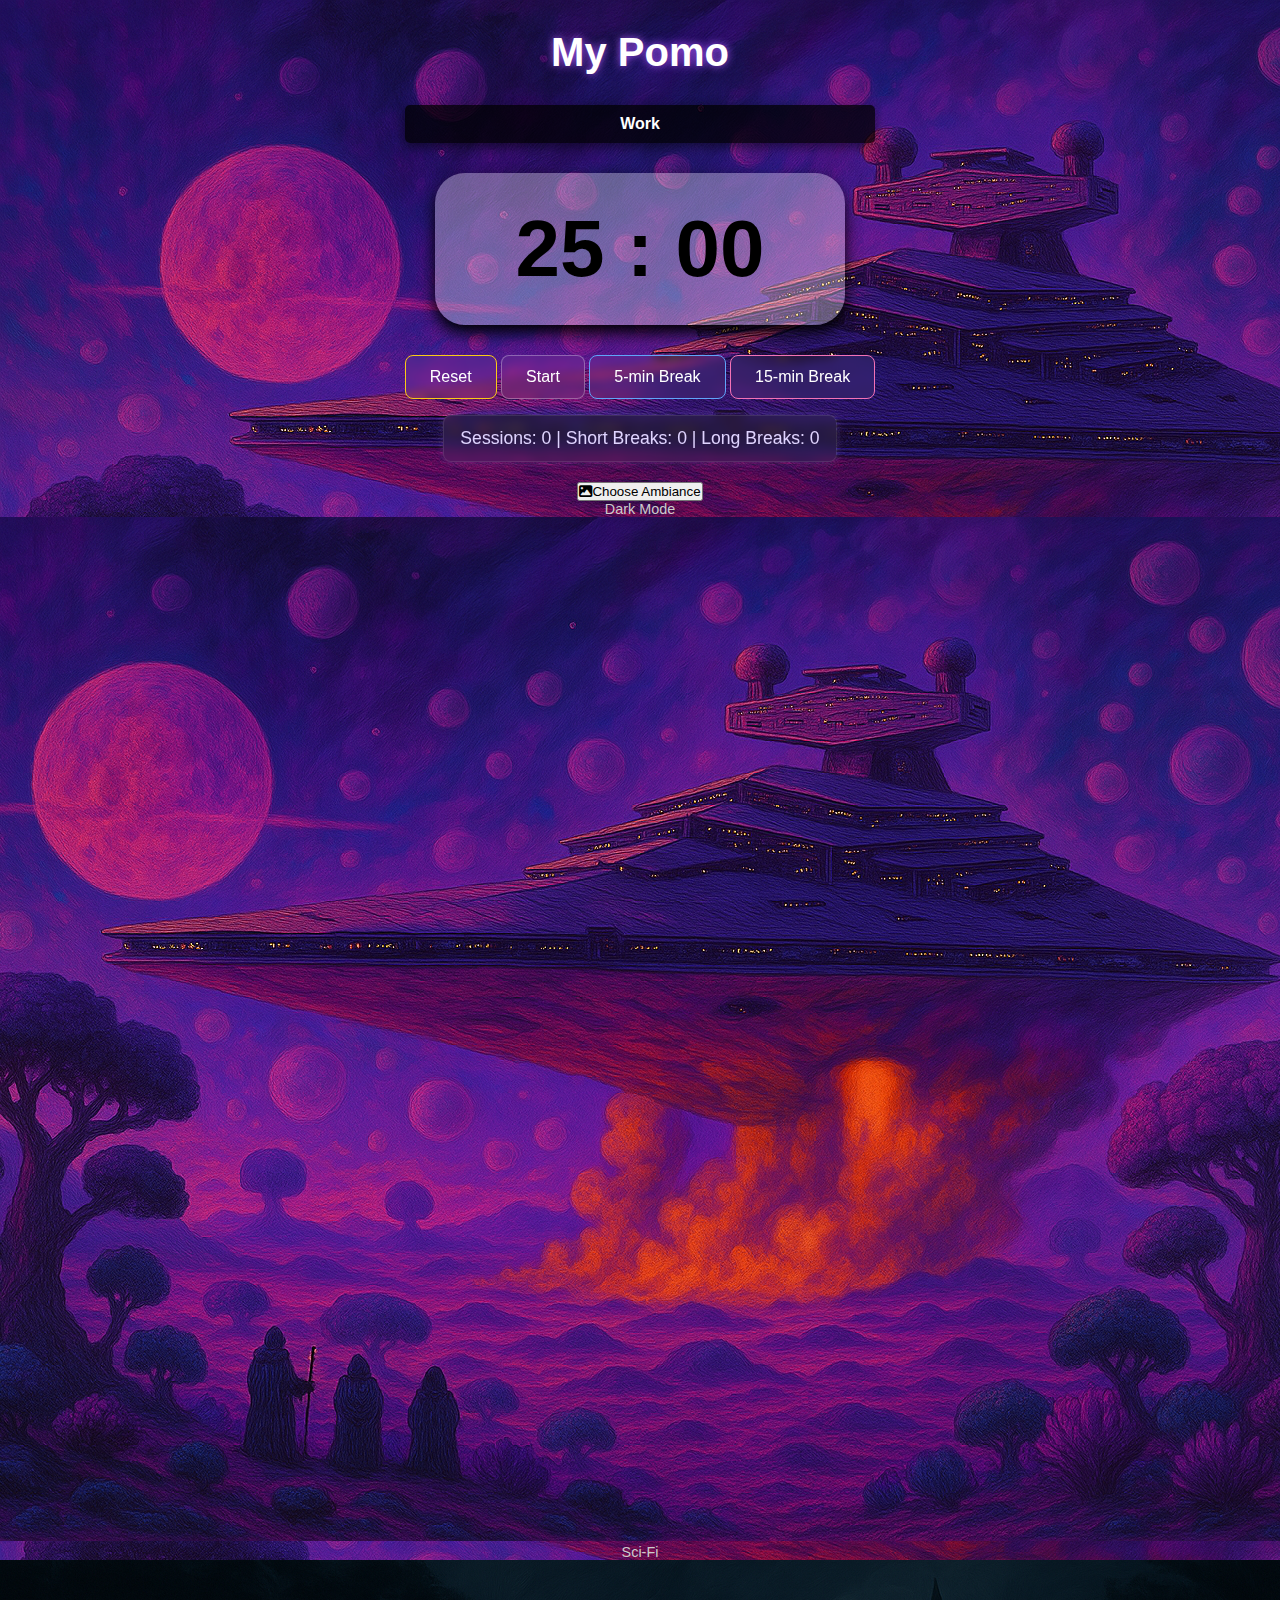
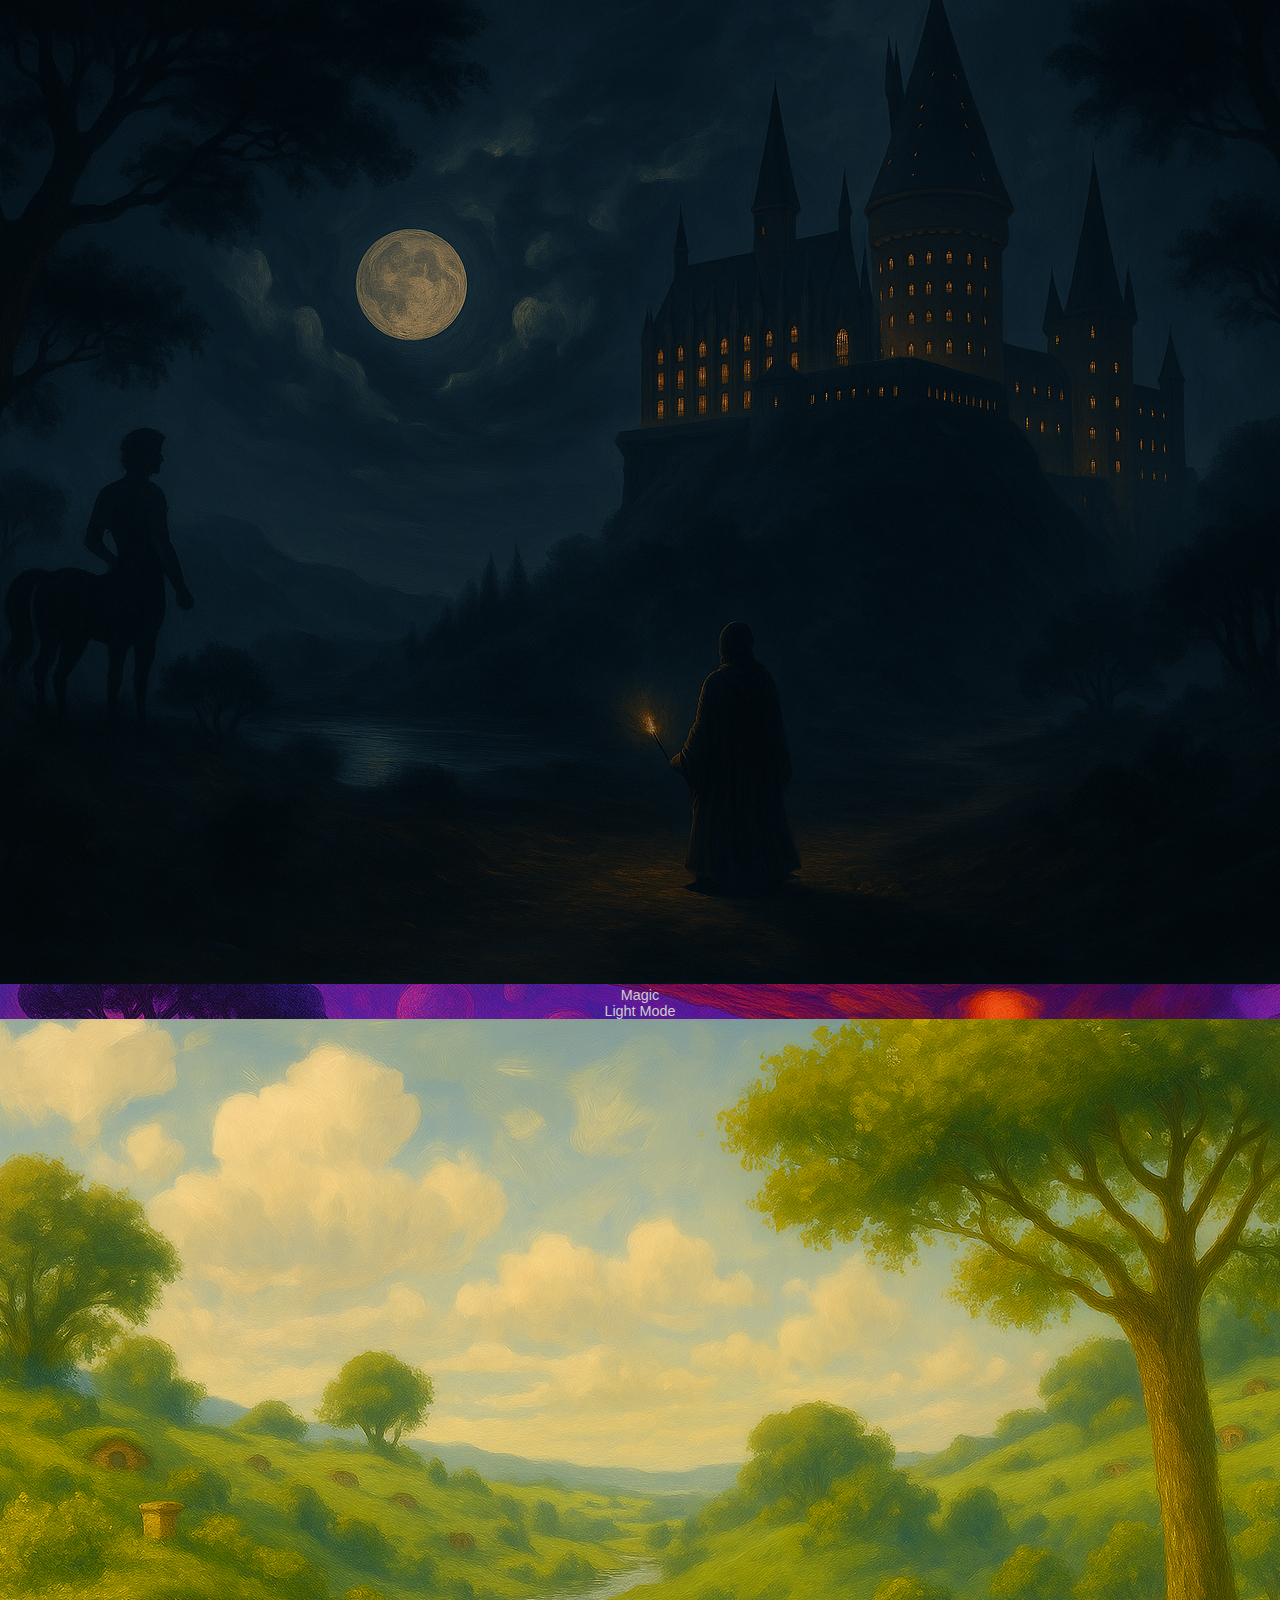
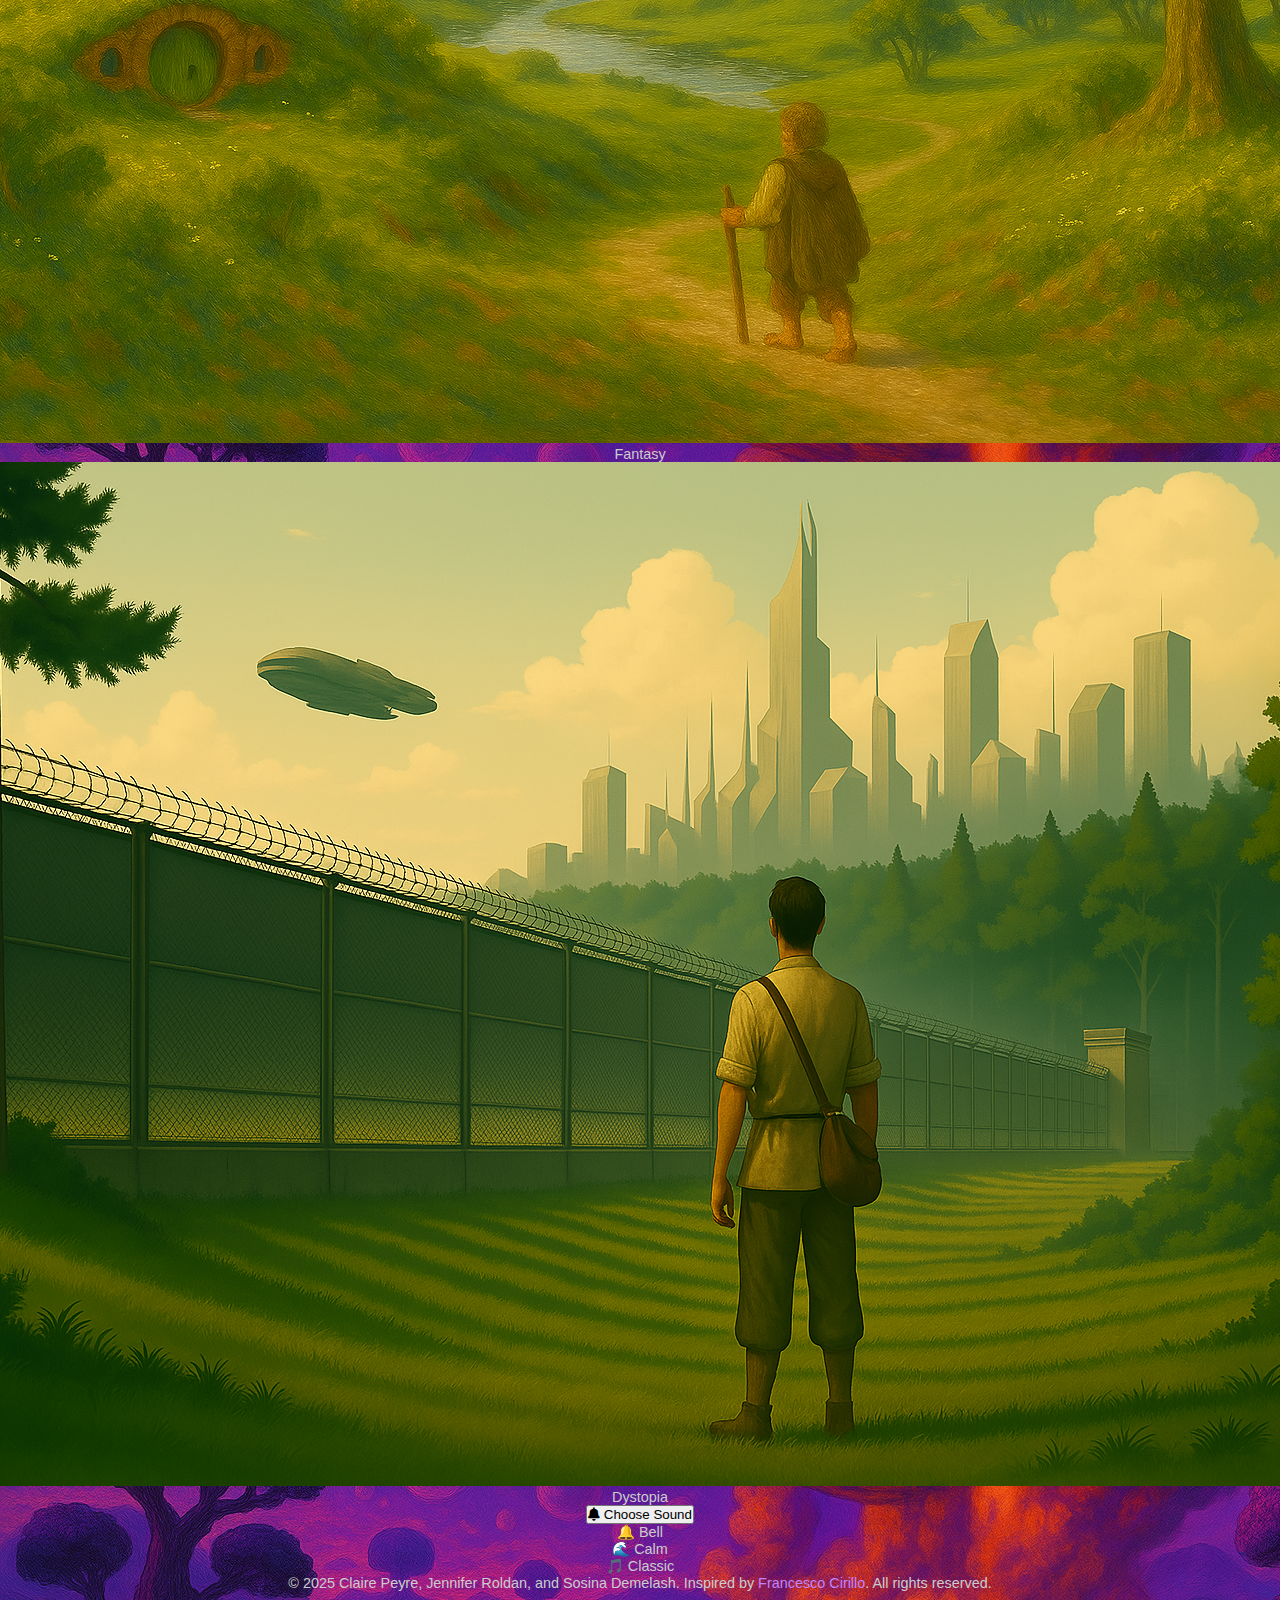
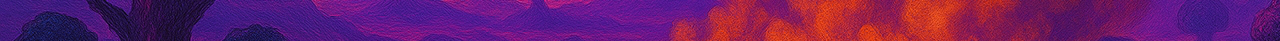
<file: index.html>
<!DOCTYPE html>
<html lang="en">
<head>
    <meta charset="UTF-8">
    <meta name="viewport" content="width=device-width, initial-scale=1.0">
    <meta name="description" content="MyPomo is a sleek and customizable Pomodoro timer designed to help you boost productivity through focused work intervals and intentional breaks — all while immersing yourself in different pop culture universes. Choose from themed backgrounds like sci-fi, fantasy, or dystopia, with both dark and light modes to match your mood and ambiance.">
    <meta name="author" content="Co-authored by Claire Peyre, Jennifer Roldan, Sosina Demelash">
    <link rel="stylesheet" href="https://cdnjs.cloudflare.com/ajax/libs/font-awesome/6.4.0/css/all.min.css">
    <link href="https://fonts.googleapis.com/css2?family=Poppins:wght@400;600&display=swap" rel="stylesheet">
    <link rel="preconnect" href="https://fonts.googleapis.com">
    <link rel="preconnect" href="https://fonts.gstatic.com" crossorigin>
    <link href="https://fonts.googleapis.com/css2?family=Island+Moments&display=swap" rel="stylesheet">
    <link rel="stylesheet" href="pomo.css">
    <title>My Pomo</title>
</head>

<body>
    <main id="app">
        <header>
            <h1>My Pomo</h1>
        </header>

        <!-- Label: Work or Break -->
        <div id="session-label">Work</div>

        <!-- Timer Display -->
        <section class="main-timer">
            <div id="time">25 : 00</div>
        </section>

        <!-- Timer Controls -->
        <section class="controls">
            <button id="reset" aria-label="Reset Timer">Reset</button>
            <button id="start" aria-label="Start Timer">Start</button>
            <button id="short-break" aria-label="Start 5 Minute Break">5-min Break</button>
            <button id="long-break" aria-label="Start 15 Minute Break">15-min Break</button>
        </section>
        
        <!-- Session Counter Display -->
        <section id="session-counter">
        <p id="session-info">Sessions: 0 | Short Breaks: 0 | Long Breaks: 0</p>
        </section>       

    </main>

    <footer>
        <!-- Footer Settings -->
        <div class="settings-container">

            <!-- Background selector -->
            <button id="toggle-theme" class="settings-button" aria-label="Choose ambiance"><i class="fa-solid fa-image"></i><span class="tooltip">Choose Ambiance</span></button>
            <!-- Background selector -->
            <ul class="bg-options">
                <li class="option-group">Dark Mode</li>
                    <li data-value="scifi">
                        <img src="images/scifi.png" alt="Sci-Fi" />
                        <span>Sci-Fi</span>
                    </li>
                    <li data-value="hp-night">
                        <img src="images/hp-dark.png" alt="Magic" />
                        <span>Magic</span>
                    </li>
                <li class="option-group">Light Mode</li>
                    <li data-value="lotr-light">
                        <img src="images/lotr-light.png" alt="Fantasy" />
                        <span>Fantasy</span>
                    </li>
                    <li data-value="hg-light">
                        <img src="images/hg-light.png" alt="Dystopia" />
                        <span>Dystopia</span>
                    </li>
            </ul>

            <!-- Alarm sound selector -->
            <button id="alarm-toggle" class="settings-button" aria-label="Alarm Sound">
                <i class="fa-solid fa-bell"></i>
                <span class="tooltip">Choose Sound</span>
            </button>
        </div>

        <div id="alarm-options" class="dropdown-menu">
            <ul>
                <li data-sound="bell">🔔 Bell</li>
                <li data-sound="calm">🌊 Calm</li>
                <li data-sound="classic">🎵 Classic</li>
            </ul>
        </div>

        <!-- Footer Credits -->
        <p class="credits">
        &copy; 2025 Claire Peyre, Jennifer Roldan, and Sosina Demelash.  
        Inspired by <a href="https://www.francescocirillo.com" target="_blank" rel="noopener noreferrer">Francesco Cirillo</a>.  
        All rights reserved.
        </p>

    </footer>
    
    <script src="script.js"></script>
</body>
</html>
</file>
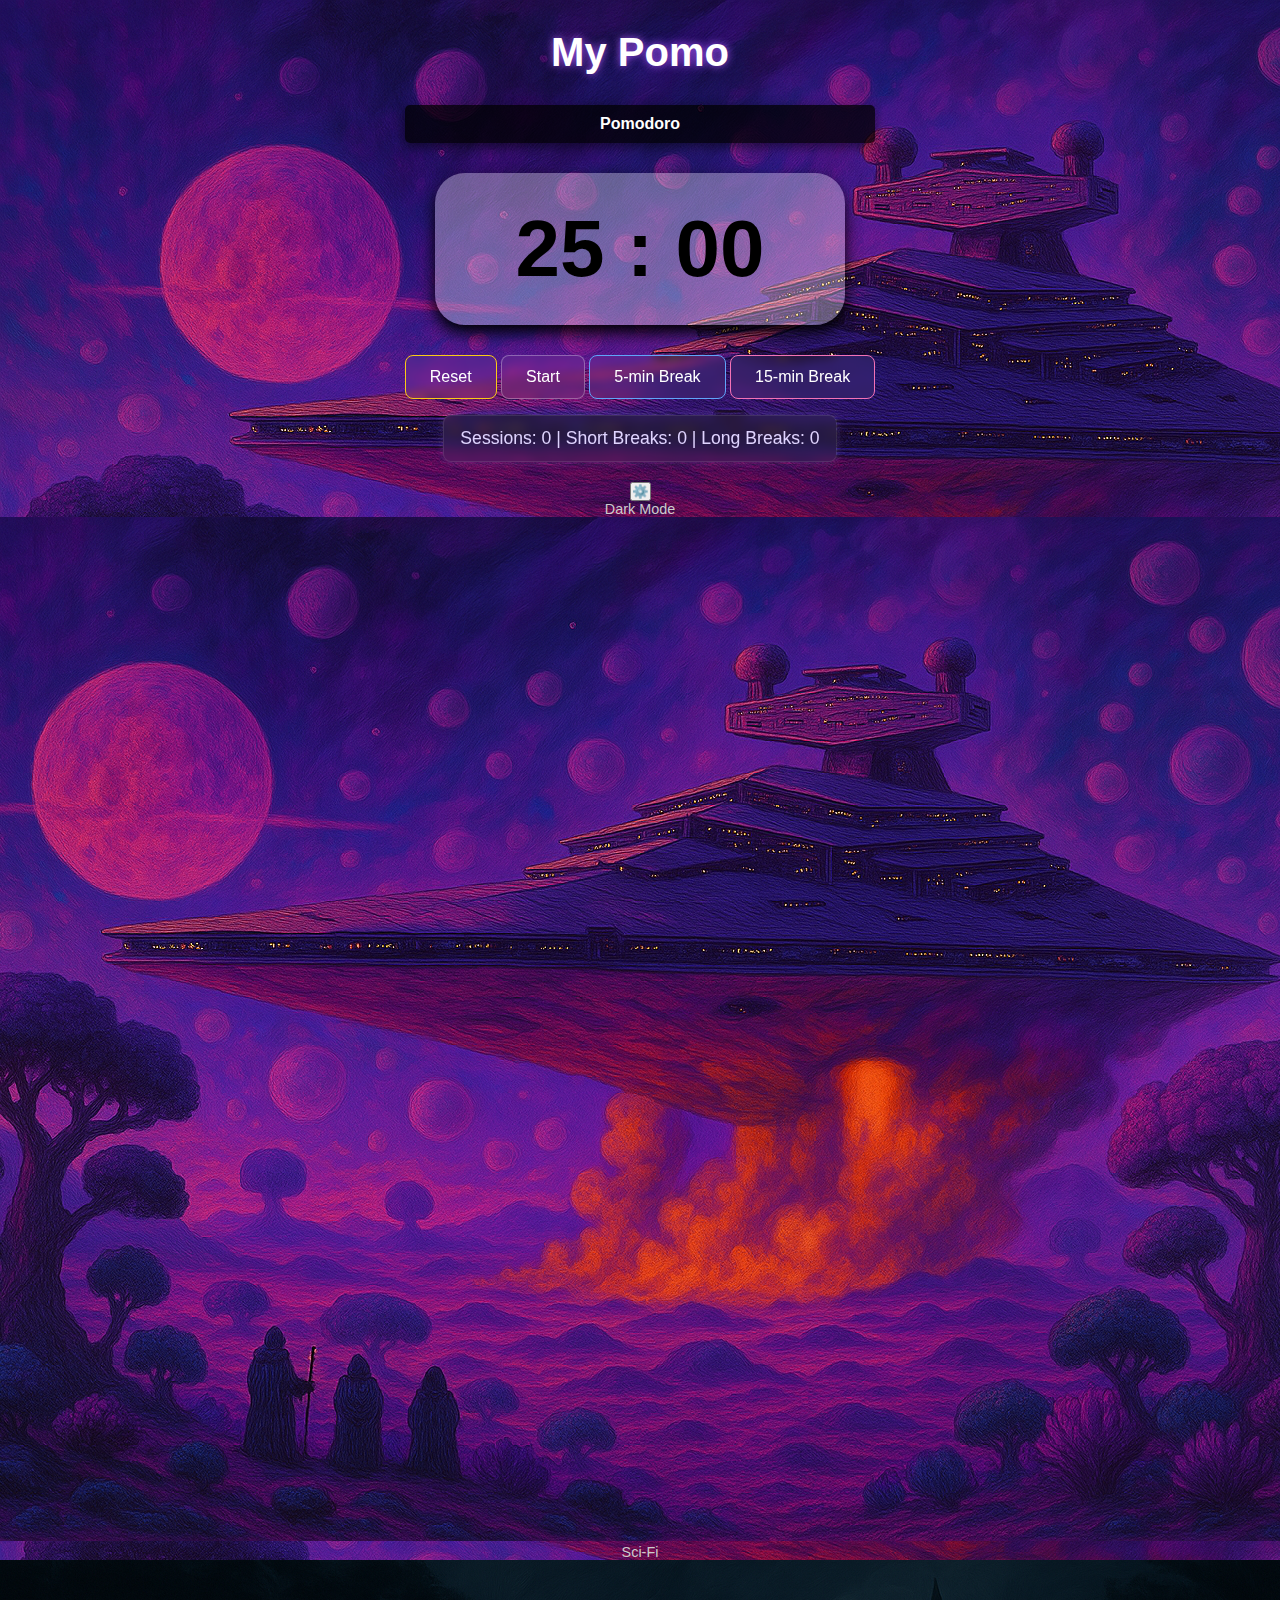
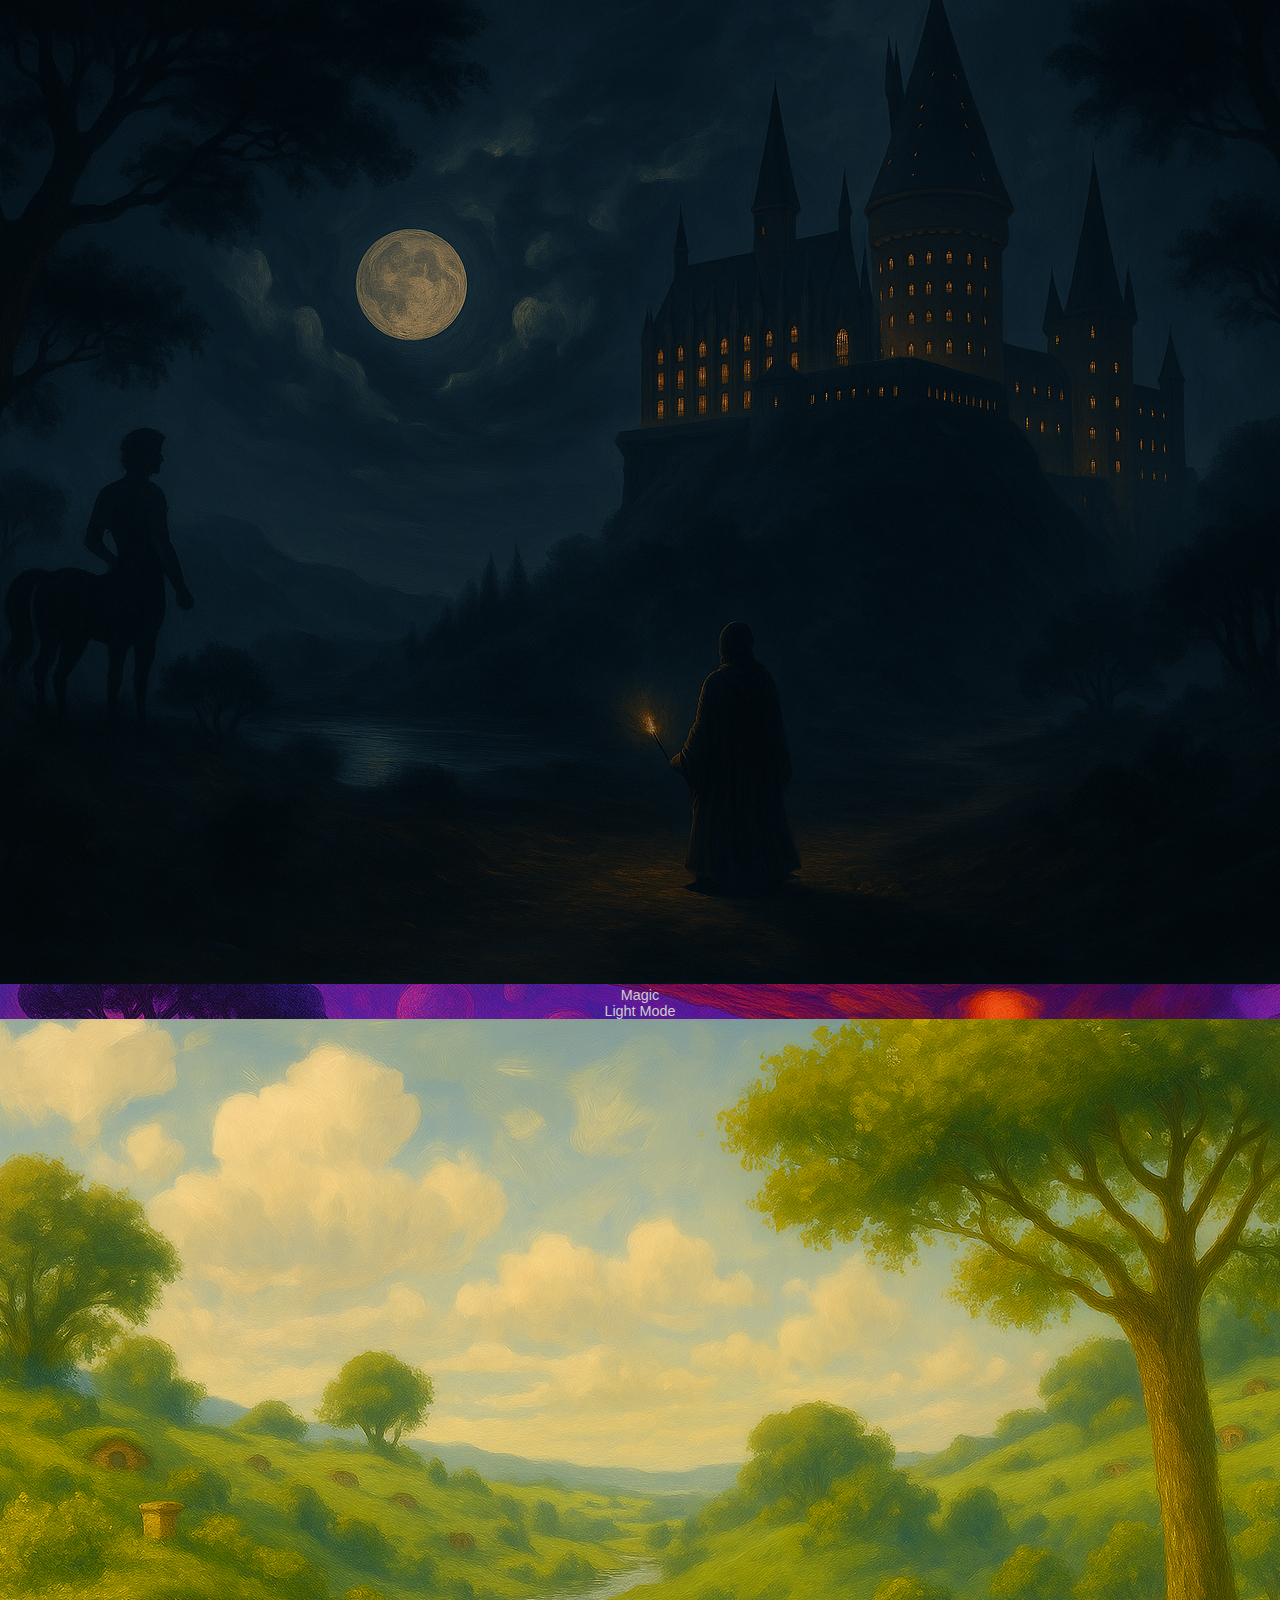
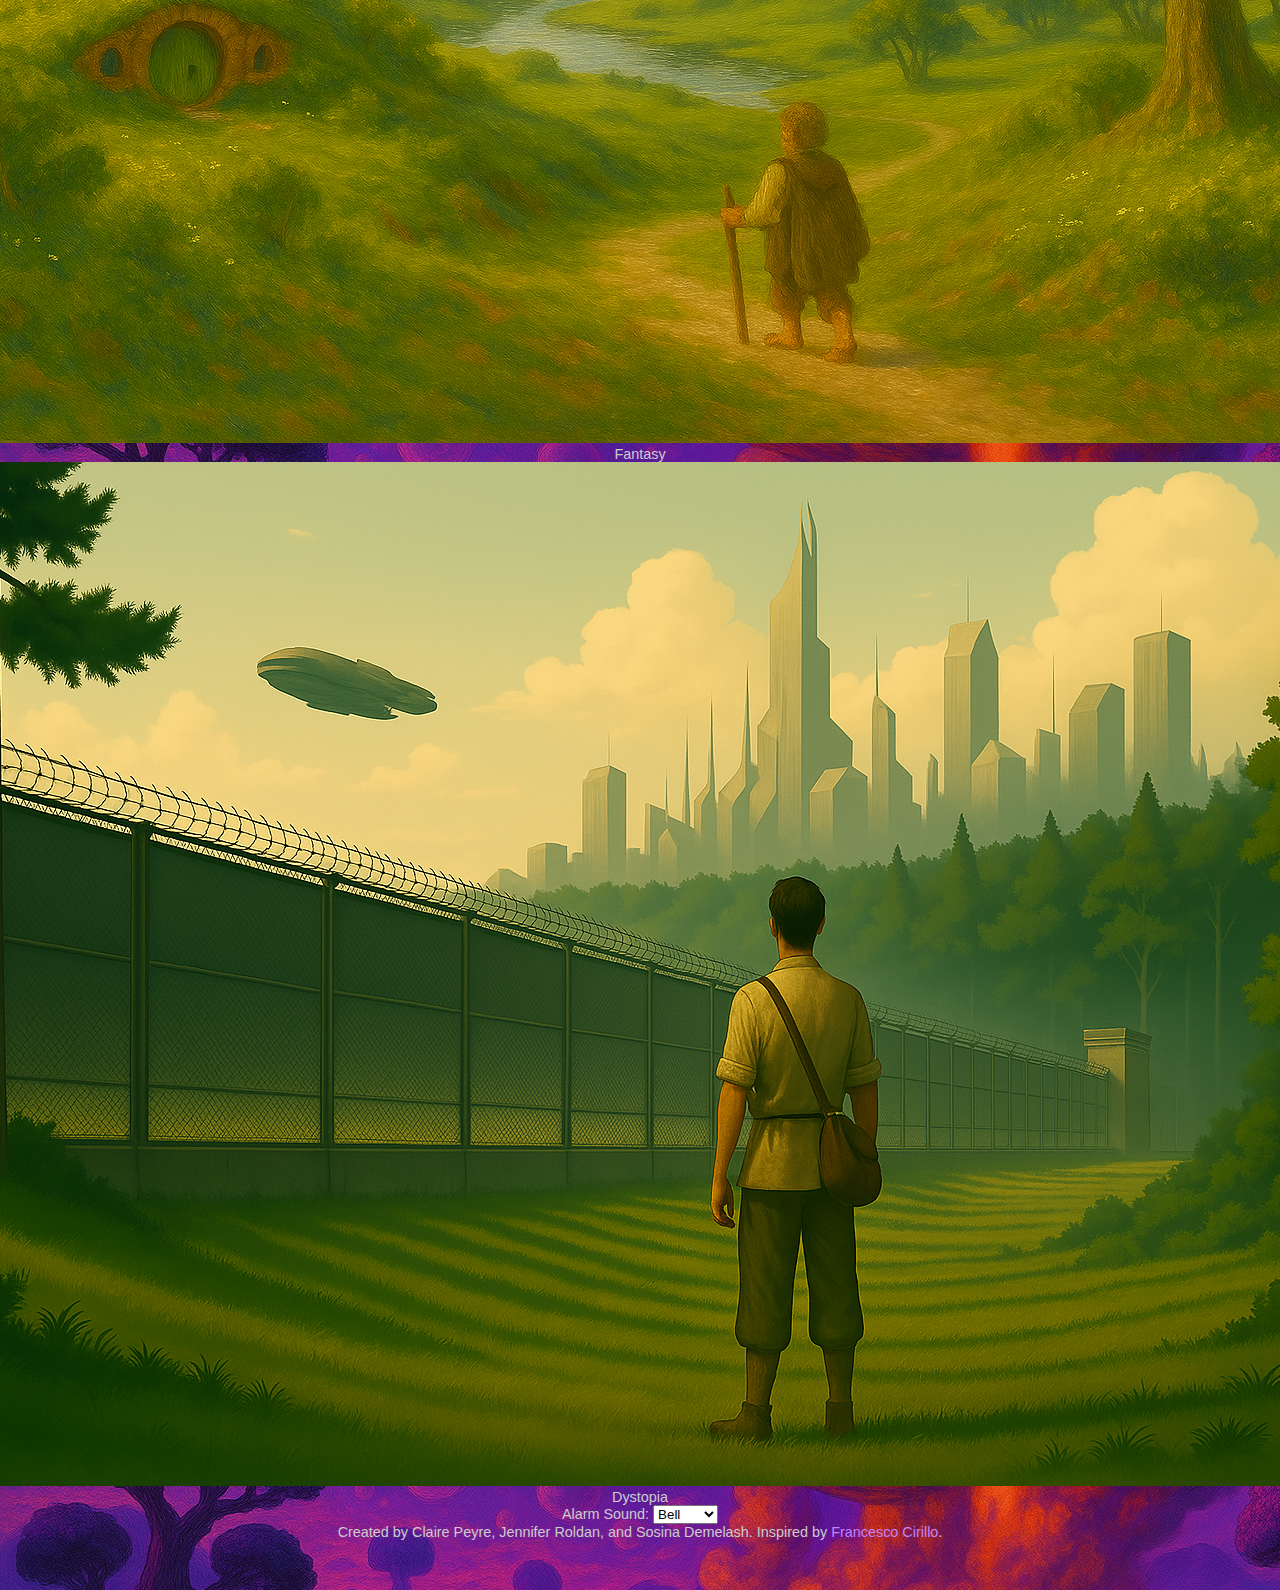
<file: pomo.html>
<!DOCTYPE html>
<html lang="en">
<head>
    <meta charset="UTF-8">
    <meta name="viewport" content="width=device-width, initial-scale=1.0">
    <meta name="description" content="MyPomo is a sleek and customizable Pomodoro timer designed to help you boost productivity through focused work intervals and intentional breaks.">
    <meta name="author" content="Co-authored by Claire Peyre, Jennifer Roldan, Sosina Demelash">
    <link rel="stylesheet" href="pomo.css">
    <title>My Pomo</title>
</head>

<body>
    <main id="app">
        <header>
            <h1>My Pomo</h1>
        </header>

        <!-- Label: Pomodoro or Break -->
        <div id="session-label">Pomodoro</div>

        <!-- Timer Display -->
        <section class="main-timer">
            <div id="time">25 : 00</div>
        </section>

        <!-- Timer Controls -->
        <section class="controls">
            <button id="reset" aria-label="Reset Timer">Reset</button>
            <!-- <button id="pause" aria-label="Pause Timer">Pause</button> -->
            <button id="start" aria-label="Start Timer">Start</button>
            <button id="short-break" aria-label="Start 5 Minute Break">5-min Break</button>
            <button id="long-break" aria-label="Start 15 Minute Break">15-min Break</button>
        </section>
        
        <!-- Session Counter Display -->
        <section id="session-counter">
        <p id="session-info">Sessions: 0 | Short Breaks: 0 | Long Breaks: 0</p>
        </section>

    </main>
    <footer>
        <!-- Footer Settings -->
        <div class="custom-dropdown">

            <!-- Settings button -->
            <button id="toggle-theme" aria-label="Choose ambiance">⚙️</button> <!--Maybe we should modify the ID to settings or something similar-->
            <!-- Background selector -->
            <ul class="bg-options">
                <li class="option-group">Dark Mode</li>
                    <li data-value="scifi">
                        <img src="images/scifi.png" alt="Sci-Fi" />
                        <span>Sci-Fi</span>
                    </li>
                    <li data-value="hp-night">
                        <img src="images/hp-dark.png" alt="Magic" />
                        <span>Magic</span>
                    </li>
                <li class="option-group">Light Mode</li>
                    <li data-value="lotr-light">
                        <img src="images/lotr-light.png" alt="Fantasy" />
                        <span>Fantasy</span>
                    </li>
                    <li data-value="hg-light">
                        <img src="images/hg-light.png" alt="Dystopia" />
                        <span>Dystopia</span>
                    </li>
            </ul>

            <!-- Alarm sound selector -->
            <div class="selector-group">
                <label for="alarm-sound">Alarm Sound:</label>
                <select id="alarm-sound">
                    <option value="bell">Bell</option>
                    <option value="calm">Calm</option>
                    <option value="classic">Classic</option>
                </select>
            </div>

        </div>

        <!-- Footer Credits -->
        <p>
            Created by Claire Peyre, Jennifer Roldan, and Sosina Demelash.
            Inspired by <a href="https://www.francescocirillo.com" target="_blank" rel="noopener noreferrer">Francesco Cirillo</a>.
        </p>
    </footer>
    
    <script src="script.js"></script>
</body>
</html>
</file>
<file: pomo.css>
* {/*To start with everything clean*/
    margin: 0;
    padding: 0;
    box-sizing: border-box;
}
body {
    background-image: url("./images/scifi.png");
    margin: 20px;
    padding: 10px;
    min-height: 100vh;
    display: flex;
    flex-direction: column;
    align-items: center;
    justify-content: center;
    font-family: Arial, Helvetica, sans-serif;
    background-color: #D7E2E8;   
}
.app {
    text-align: center;
    max-width: 500px;
    width: 95%;
    padding: 20px;
}
main {
    flex: 1; /*helps pushing footer down*/
}

h1 {
    color: #ffffff;
  text-shadow: 0 0 8px #a855f7;
  margin-bottom: 30px;
    text-align: center;
    font-size: 2.5rem;
}

#session-label {
    width: 100%;                    /* fills the width of .app */
    margin-bottom: 8px;            /* space between label and timer */
    padding: 10px 15px;
    background-color: #000000be;
    color: white;
    border-radius: 5px;
    font-size: 1rem;
    text-align: center;
    font-weight: bold;
    box-shadow: 0 4px 12px rgba(0,0,0,0.5);
    transition: background-color 0.3s ease;
}
#session-label.break {
    background-color: rgba(255, 255, 255, 0.329);
    color: black;
}
.main-timer {
    margin: 30px;
    padding: 10px;
    background-color: rgba(255, 255, 255, 0.329);
    padding: 30px;
    border-radius: 30px;
    box-shadow: 0 8px 16px black; /* shadow */
    text-align: center;
    font-size: 5rem;
    font-weight: bold;
}
.main-timer:hover {
    box-shadow: 0 12px 24px black;
    background-color: rgba(255, 255, 255, 0.445);
}
.controls button {
  padding: 12px 24px;
  font-size: 16px;
  color: #ffffff;
  background: rgba(255, 255, 255, 0.05);
  border: 1px solid rgba(255, 255, 255, 0.3);
  border-radius: 8px;
  cursor: pointer;
  backdrop-filter: blur(4px);
  transition: all 0.2s ease;
}
.controls button:hover {
  background-color: rgba(255, 255, 255, 0.15);
  box-shadow: 0 0 8px #c084fc;
}
/* Different glow per button (optional) */
#short-break {
  border-color: #60a5fa;
}
#short-break:hover {
  box-shadow: 0 0 10px #60a5fa;
}

#long-break {
  border-color: #f472b6;
}
#long-break:hover {
  box-shadow: 0 0 10px #f472b6;
}

#reset {
  border-color: #facc15;
}
#reset:hover {
  box-shadow: 0 0 10px #facc15;
}
/* Session Counter Styling */
#session-counter {
    text-align: center;
    margin-top: 1rem;
    color: #E0D4FF; /* light lavender to pop on a dark bg */
    font-family: 'Segoe UI', Tahoma, Geneva, Verdana, sans-serif;
    font-size: 1.1rem;
    background: rgba(255, 255, 255, 0.05); /* subtle glassy effect */
    border: 1px solid rgba(255, 255, 255, 0.1);
    border-radius: 8px;
    padding: 0.75rem 1rem;
    width: fit-content;
    margin-left: auto;
    margin-right: auto;
    backdrop-filter: blur(6px);
    box-shadow: 0 0 10px rgba(200, 150, 255, 0.2);
}

#session-info {
    margin: 0;
}

/* Footer */
footer {
  text-align: center;
  color: #ccc;
  font-size: 0.9rem;
  padding: 20px;
}

footer a {
  color: #c084fc;
  text-decoration: none;
}
footer a:hover {
  text-decoration: underline;
}
</file>
